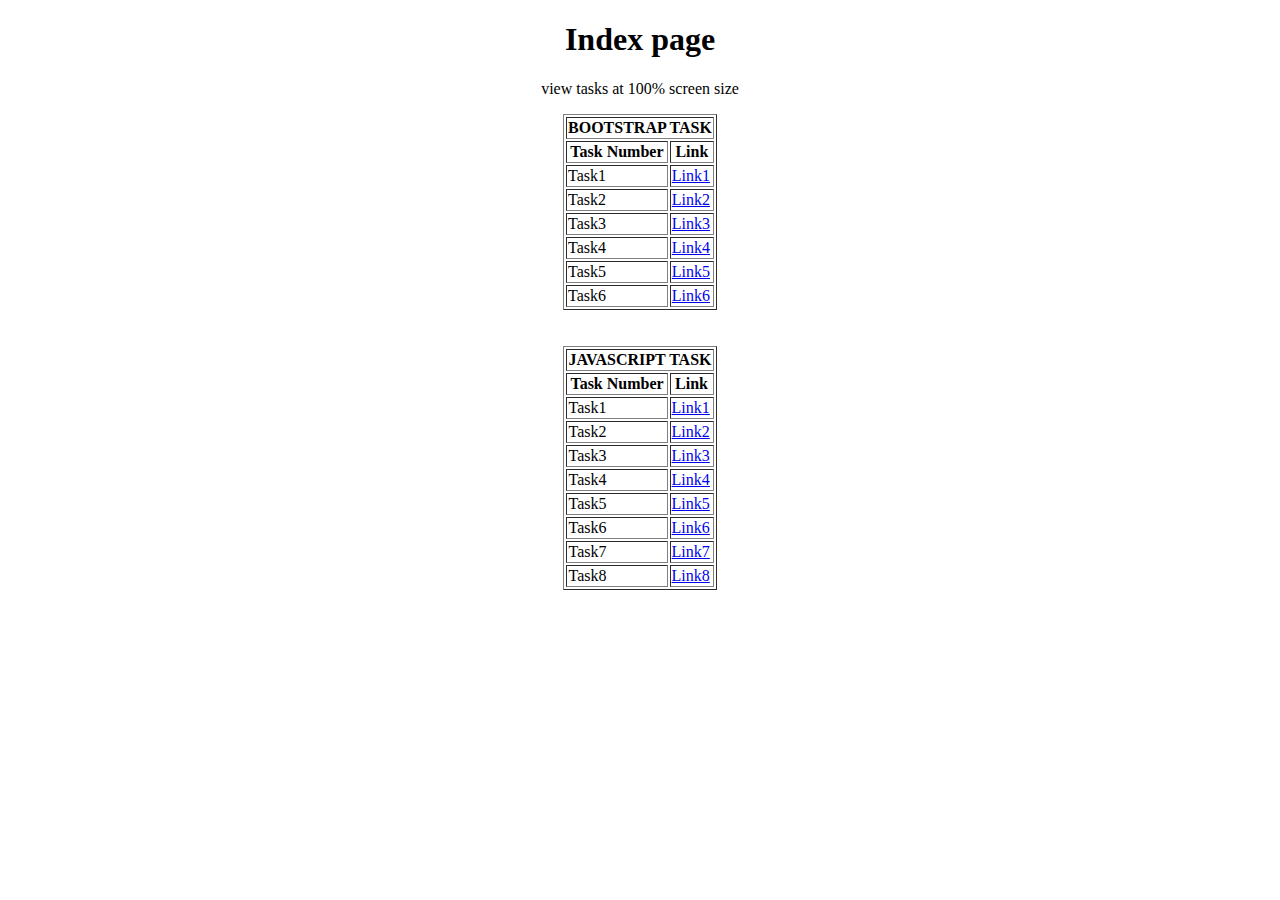
<file: index.html>
<!DOCTYPE html>
<html lang="en">
<head>
    <meta charset="UTF-8">
    <meta name="viewport" content="width=device-width, initial-scale=1.0">
    <title>ETHNUS</title>
</head>
<body>
    <center>
        <h1>Index page</h1>
        <p>view tasks at 100% screen size</p>
        <table border="1">
            <tr>
                <th colspan="2">BOOTSTRAP TASK</th>
            </tr>
            <tr>
                <th>Task Number</th>
                <th>Link</th>
            </tr>
            
            <tr>
                <td>Task1</td>
                <td><a href="./BOOTSTRAP/TASK1.html">Link1</a></td>
            </tr>
            <tr>
                <td>Task2</td>
                <td><a href="./BOOTSTRAP/TASK2.html">Link2</a></td>
            </tr>
            <tr>
                <td>Task3</td>
                <td><a href="./BOOTSTRAP/task3.html">Link3</a></td>
            </tr>
            <tr>
                <td>Task4</td>
                <td><a href="./BOOTSTRAP/task4.html">Link4</a></td>
            </tr>
            <tr>
                <td>Task5</td>
                <td><a href="./BOOTSTRAP/task5.html">Link5</a></td>
            </tr>
            <tr>
                <td>Task6</td>
                <td><a href="./BOOTSTRAP/task6.html">Link6</a></td>
            </tr>
        </table> <br><br>
        <table border="1">
            <tr>
                <th colspan="2">JAVASCRIPT TASK</th>
            </tr>
            <tr>
                <th>Task Number</th>
                <th>Link</th>
            </tr>
            
            <tr>
                <td>Task1</td>
                <td><a href="./JAVASCRIPT/task1.html">Link1</a></td>
            </tr>
            <tr>
                <td>Task2</td>
                <td><a href="./JAVASCRIPT/task2.html">Link2</a></td>
            </tr>
            <tr>
                <td>Task3</td>
                <td><a href="./JAVASCRIPT/task3.html">Link3</a></td>
            </tr>
            <tr>
                <td>Task4</td>
                <td><a href="./JAVASCRIPT/task4.html">Link4</a></td>
            </tr>
            <tr>
                <td>Task5</td>
                <td><a href="./JAVASCRIPT/task5.html">Link5</a></td>
            </tr>
            <tr>
                <td>Task6</td>
                <td><a href="./JAVASCRIPT/task6.html">Link6</a></td>
            </tr>
            <tr>
                <td>Task7</td>
                <td><a href="./JAVASCRIPT/task7.html">Link7</a></td>
            </tr>
            <tr>
                <td>Task8</td>
                <td><a href="./JAVASCRIPT/task8.html">Link8</a></td>
            </tr>
            
        </table>
    </center>
</body>
</html>
</file>
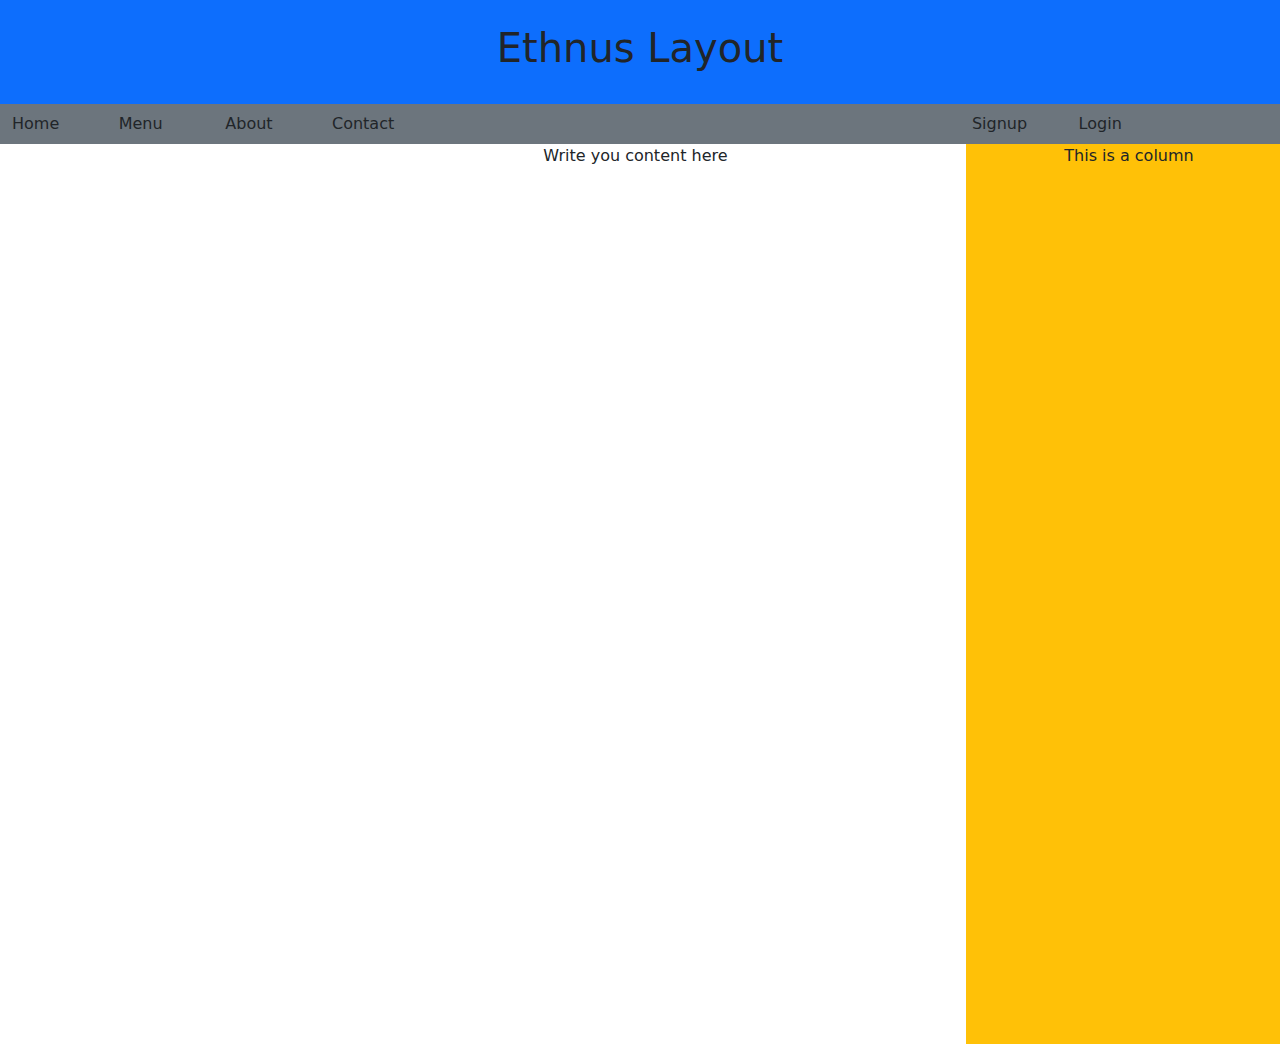
<file: BOOTSTRAP/TASK1.html>
<!DOCTYPE html>
<html lang="en">
<head>
    <meta charset="UTF-8">
    <meta name="viewport" content="width=device-width, initial-scale=1.0">
    <title>Your Page Title</title>
   
        <link href="https://cdn.jsdelivr.net/npm/bootstrap@5.0.2/dist/css/bootstrap.min.css" rel="stylesheet" />
        <link href="https://cdnjs.cloudflare.com/ajax/libs/font-awesome/6.4.2/css/all.min.css" rel="stylesheet"
            type="text/css" />

        </head>
        <body>

        <div class="container-fluid bg-primary text-center py-4">
            <h1>Ethnus Layout</h1>
        </div>
        <div class="container-fluid py-2 bg-secondary">
            <div class="row">
                <div class="col-1">Home</div>
                <div class="col-1">Menu</div>
                <div class="col-1">About</div>
                <div class="col-1">Contact</div>
                <div class="col-5"></div>
                <div class="col-1">Signup</div>
                <div class="col-1">Login</div>
              </div>
        </div>
    
        <div class="row">
            <div class="col-5"></div>
            <div class="col-4">Write you content here</div>
            <div class="col-3 text-center bg-warning" style="height: 100vh;">This is a column</div>
          </div>
</body>
</html>
</file>
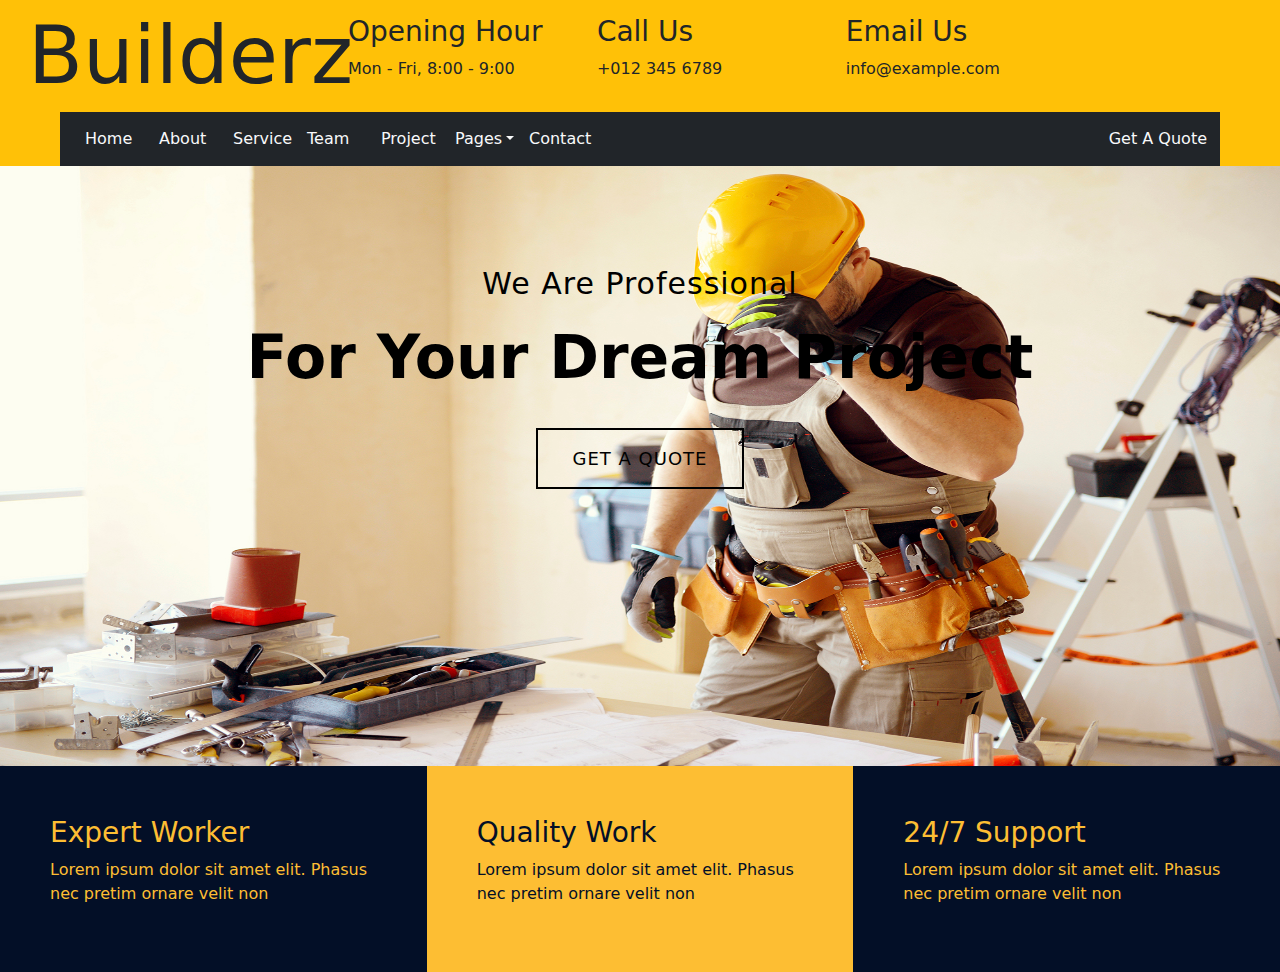
<file: BOOTSTRAP/TASK2.html>
<!DOCTYPE html>
<html lang="en">
<head>
    <meta charset="UTF-8">
    <meta name="viewport" content="width=device-width, initial-scale=1.0">
    <title>Task 2</title>
    <link href="https://cdn.jsdelivr.net/npm/bootstrap@5.0.2/dist/css/bootstrap.min.css" rel="stylesheet" />
    <link href="https://cdnjs.cloudflare.com/ajax/libs/font-awesome/6.4.2/css/all.min.css" rel="stylesheet"
        type="text/css" />
    <link href="task2.css" rel="stylesheet">

</head>
<body>
    <div class="container-fluid bg-warning py-2 ">
        <div class="row align-items-center">
            <div class="col-lg-3 col-md-12 display-4 ms-3 name">
                Builderz   
            </div>
            <div class="col-lg-7 col-md-7 d-none d-lg-block">
                <div class="row">
                    <div class="col-4">
                        <div class="top-bar-item">
                            <div class="top-bar-icon">
                                <i class="flaticon-calendar"></i>
                            </div>
                            <div class="top-bar-text">
                                <h3>Opening Hour</h3>
                                <p>Mon - Fri, 8:00 - 9:00</p>
                            </div>
                        </div>
                    </div>
                    <div class="col-4">
                        <div class="top-bar-item">
                            <div class="top-bar-icon">
                                <i class="flaticon-call"></i>
                            </div>
                            <div class="top-bar-text">
                                <h3>Call Us</h3>
                                <p>+012 345 6789</p>
                            </div>
                        </div>
                    </div>
                    <div class="col-4">
                        <div class="top-bar-item">
                            <div class="top-bar-icon">
                                <i class="flaticon-send-mail"></i>
                            </div>
                            <div class="top-bar-text">
                                <h3>Email Us</h3>
                                <p>info@example.com</p>
                            </div>
                        </div>
                    </div>
                </div>
            </div>
        </div>
    </div>
        
    <div class="nav-bar">
        <div class="container-fluid bg-warning">
            <nav class="navbar bg-dark mx-5">
              
                <div class="row col-6">
                <a class="nav-link text-light col-1" href="#">Home</a>
                <a class="nav-link text-light col-1" href="#">About</a>
                <a class="nav-link text-light col-1" href="#">Service</a>
                <a class="nav-link text-light col-1" href="#">Team</a>
                <a class="nav-link text-light col-1" href="#">Project</a>   
                <a href="#" class="nav-link dropdown-toggle text-light col-1">Pages</a>       
                <a class="nav-link text-light col-1" href="#">Contact</a>
                </div>
                    
                <a class="btn text-light" href="#">Get A Quote</a>
    

            </nav>
        </div>
    </div>
    
    <div class="image">
        <img src="build.jpg" alt="Image">
            <div class="carousel-caption">
                <p>We Are Professional</p>
                <h1>For Your Dream Project</h1>
                <a class="btn" href="#">Get A Quote</a>
            </div>
        
    </div>

    <div class="feature">
        <div class="container-fluid">
            <div class="row">
                <div class="col-lg-4">
                    <h3>Expert Worker</h3>
                    <p>Lorem ipsum dolor sit amet elit. Phasus nec pretim ornare velit non</p>
                </div>
                   
                 <div class="col-lg-4 second">
                     <h3>Quality Work</h3>
                    <p>Lorem ipsum dolor sit amet elit. Phasus nec pretim ornare velit non</p>
                </div>
                    
                <div class="col-lg-4">
                    <h3>24/7 Support</h3>
                    <p>Lorem ipsum dolor sit amet elit. Phasus nec pretim ornare velit non</p>
                </div>
            </div>
                
                
        </div>
    </div>
</body>
</html>
</file>
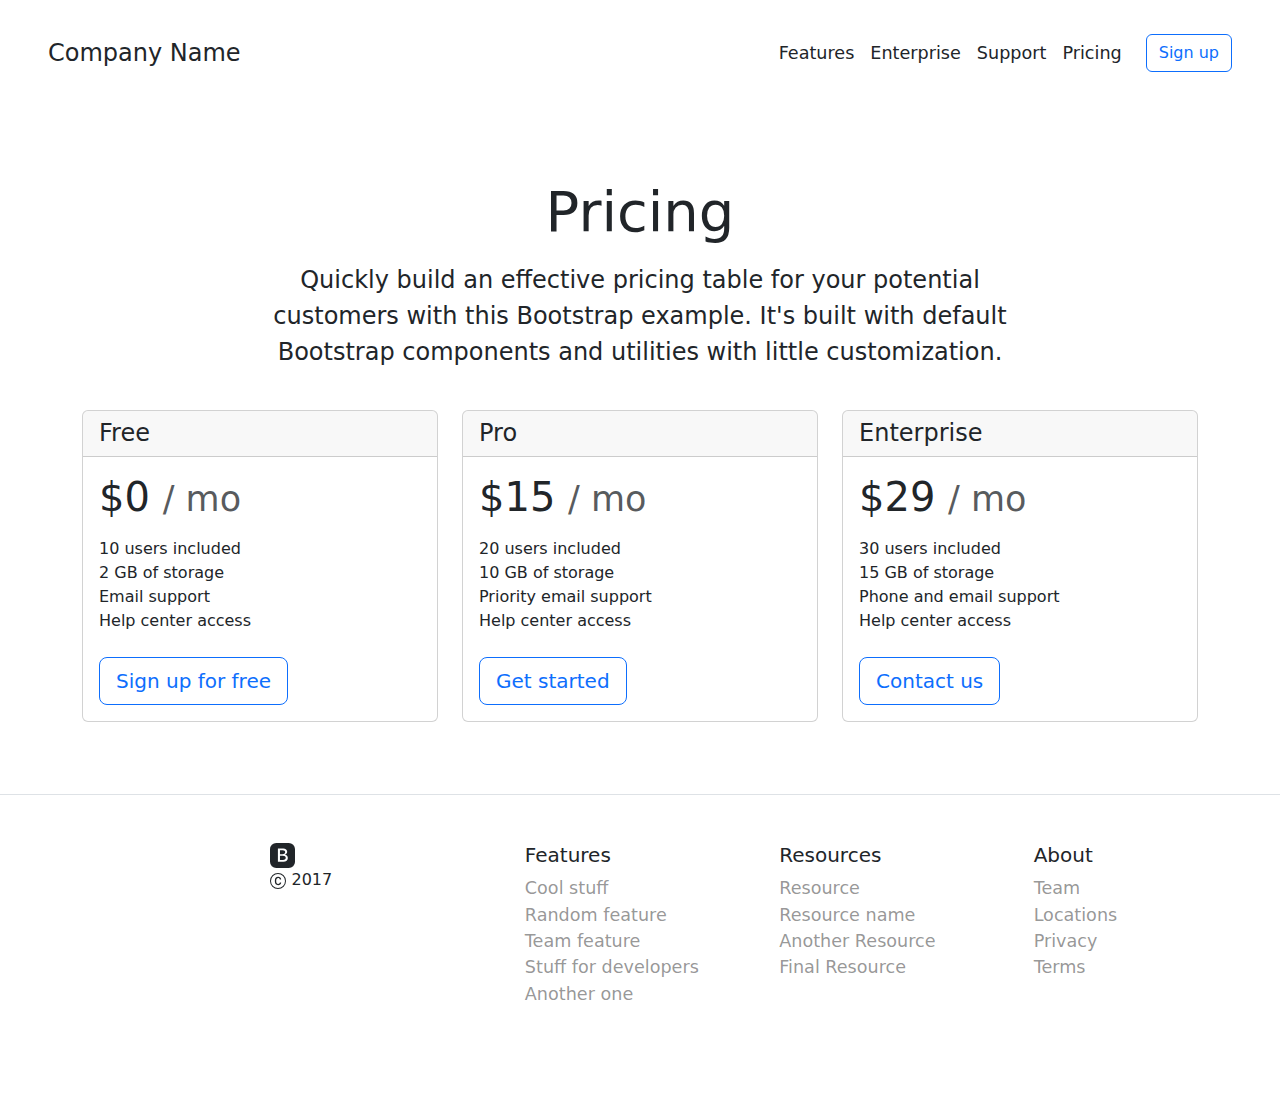
<file: BOOTSTRAP/task3.html>
<!DOCTYPE html>
<html lang="en">
<head>
  <meta charset="UTF-8">
  <meta name="viewport" content="width=device-width, initial-scale=1.0">
  <link href="https://cdn.jsdelivr.net/npm/bootstrap@5.0.2/dist/css/bootstrap.min.css" rel="stylesheet" />
  <link href="https://cdnjs.cloudflare.com/ajax/libs/font-awesome/6.4.2/css/all.min.css" rel="stylesheet" type="text/css" />
  <link href="task3.css" rel="stylesheet">
  <title>Pricing Table</title>
</head>
<body>
  <div class="d-flex flex-column align-items-center flex-md-row p-4 mb-3 mx-4">
    <h4 class="my-0 font-weight-normal company">Company Name</h4>
    <nav class="navbar">
      <a class="p-2 text-dark" href="#">Features</a>
      <a class="p-2 text-dark" href="#">Enterprise</a>
      <a class="p-2 text-dark" href="#">Support</a>
      <a class="p-2 text-dark" href="#">Pricing</a>
    </nav>
    <a class="btn btn-outline-primary" href="#">Sign up</a>
  </div>

  <div class="price px-3 py-3 pt-md-5 pb-md-4 mx-auto text-center">
    <h1 class="display-4">Pricing</h1>
    <p class="content">
      Quickly build an effective pricing table for your potential customers with this Bootstrap example. It's built with default Bootstrap components and utilities with little customization.
    </p>
  </div>


<div class="container">
  <div class="row">
    <div class="col-md-4">
      <div class="card mb-4">
        <div class="card-header">
          <h4 class="my-0 font-weight-normal">Free</h4>
        </div>
        <div class="card-body">
          <h1 class="card-title pricing-card-title">$0 <small class="text-muted">/ mo</small></h1>
          <ul class="list-unstyled mt-3 mb-4">
            <li>10 users included</li>
            <li>2 GB of storage</li>
            <li>Email support</li>
            <li>Help center access</li>
          </ul>
          <button type="button" class="btn btn-lg  btn-outline-primary">Sign up for free</button>
        </div>
      </div>
    </div>
    <div class="col-md-4">
      <div class="card mb-4">
        <div class="card-header">
          <h4 class="my-0 font-weight-normal">Pro</h4>
        </div>
        <div class="card-body">
          <h1 class="card-title pricing-card-title">$15 <small class="text-muted">/ mo</small></h1>
          <ul class="list-unstyled mt-3 mb-4">
            <li>20 users included</li>
            <li>10 GB of storage</li>
            <li>Priority email support</li>
            <li>Help center access</li>
          </ul>
          <button type="button" class="btn btn-lg btn-outline-primary">Get started</button>
        </div>
      </div>
    </div>
    <div class="col-md-4">
      <div class="card mb-4">
        <div class="card-header">
          <h4 class="my-0 font-weight-normal">Enterprise</h4>
        </div>
        <div class="card-body">
          <h1 class="card-title pricing-card-title">$29 <small class="text-muted">/ mo</small></h1>
          <ul class="list-unstyled mt-3 mb-4">
            <li>30 users included</li>
            <li>15 GB of storage</li>
            <li>Phone and email support</li>
            <li>Help center access</li>
          </ul>
          <button type="button" class="btn btn-lg btn-outline-primary">Contact us</button>
        </div>
      </div>
    </div>
  </div>
</div>


  <footer class="pt-4 my-md-5 pt-md-5 border-top">
    <div class="row">
      <div class="col-2 col-md"></div>
      <div class="col-2 col-md">
        <svg xmlns="http://www.w3.org/2000/svg" width="25" height="25" fill="currentColor" class="bi bi-bootstrap-fill" viewBox="0 0 16 16">
          <path d="M6.375 7.125V4.658h1.78c.973 0 1.542.457 1.542 1.237 0 .802-.604 1.23-1.764 1.23H6.375zm0 3.762h1.898c1.184 0 1.81-.48 1.81-1.377 0-.885-.65-1.348-1.886-1.348H6.375v2.725z"/>
          <path d="M4.002 0a4 4 0 0 0-4 4v8a4 4 0 0 0 4 4h8a4 4 0 0 0 4-4V4a4 4 0 0 0-4-4h-8zm1.06 12V3.545h3.399c1.587 0 2.543.809 2.543 2.11 0 .884-.65 1.675-1.483 1.816v.1c1.143.117 1.904.931 1.904 2.033 0 1.488-1.084 2.396-2.888 2.396H5.062z"/>
        </svg>
        <div>
        <svg xmlns="http://www.w3.org/2000/svg" width="16" height="16" fill="currentColor" class="bi bi-c-circle" viewBox="0 0 16 16">
          <path d="M1 8a7 7 0 1 0 14 0A7 7 0 0 0 1 8Zm15 0A8 8 0 1 1 0 8a8 8 0 0 1 16 0ZM8.146 4.992c-1.212 0-1.927.92-1.927 2.502v1.06c0 1.571.703 2.462 1.927 2.462.979 0 1.641-.586 1.729-1.418h1.295v.093c-.1 1.448-1.354 2.467-3.03 2.467-2.091 0-3.269-1.336-3.269-3.603V7.482c0-2.261 1.201-3.638 3.27-3.638 1.681 0 2.935 1.054 3.029 2.572v.088H9.875c-.088-.879-.768-1.512-1.729-1.512Z"/>
        </svg> 2017 </div>
      </div>
      <div class="col-2 col-md ">
        <h5>Features</h5>
        <ul class="list-unstyled text-small footer-content">
          <li><a href="#">Cool stuff</a></li>
          <li><a href="#">Random feature</a></li>
          <li><a href="#">Team feature</a></li>
          <li><a href="#">Stuff for developers</a></li>
          <li><a href="#">Another one</a></li>
      </ul>
      </div>
      <div class="col-2 col-md">
        <h5>Resources</h5>
        <ul class="list-unstyled text-small footer-content">
          <li><a href="#">Resource</a></li>
          <li><a href="#">Resource name</a></li>
          <li><a href="#">Another Resource</a></li>
          <li><a href="#">Final Resource</a></li>
      </ul>
      </div>
      <div class="col-3 col-md">
        <h5>About</h5>
        <ul class="list-unstyled text-small footer-content">
          <li><a href="#">Team</a></li>
          <li><a href="#">Locations</a></li>
          <li><a href="#">Privacy</a></li>
          <li><a href="#">Terms</a></li>
      </ul>
      </div>
    </div>
  </footer>

</body>
</html>
</file>
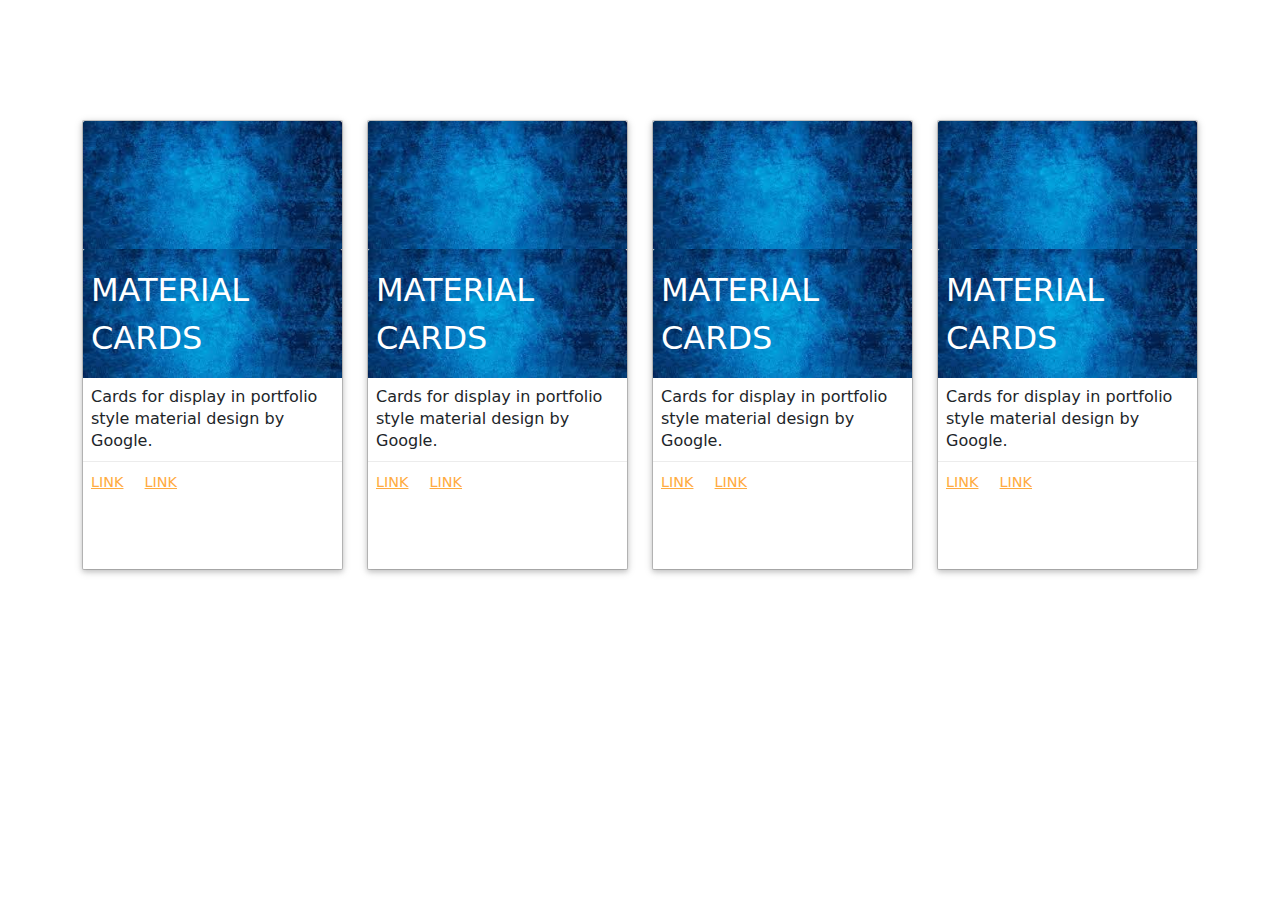
<file: BOOTSTRAP/task4.html>
<!DOCTYPE html>
<html lang="en">
<head>
    <meta charset="UTF-8">
    <meta name="viewport" content="width=device-width, initial-scale=1.0">
    <title>Material Design Cards</title>
    <link href="https://cdn.jsdelivr.net/npm/bootstrap@5.0.2/dist/css/bootstrap.min.css" rel="stylesheet" />
    <link href="https://cdnjs.cloudflare.com/ajax/libs/font-awesome/6.4.2/css/all.min.css" rel="stylesheet" type="text/css" />
    <link href="task4.css" rel="stylesheet">
</head>
<body>
    <div class="container">
        <div class="row">
            <div class="col-md-3">
                <div class="card">
                    <div class="card-image">
                        <img class="img-responsive" src="download.jpeg">
                        <img class="img-responsive" src="download.jpeg">
                        <span class="card-title">Material Cards</span>
                    </div>
                    
                    <div class="card-content">
                        <p>Cards for display in portfolio style material design by Google.</p>
                    </div>
                    
                    <div class="card-action">
                        <a href="#" target="new_blank">Link</a>
                        <a href="#" target="new_blank">Link</a>
                       
                    </div>
                </div>
            </div>
            <div class="col-md-3">
                <div class="card">
                    <div class="card-image">
                        <img class="img-responsive" src="download.jpeg">
                        <img class="img-responsive" src="download.jpeg">
                        <span class="card-title">Material Cards</span>
                    </div>
                    
                    <div class="card-content">
                        <p>Cards for display in portfolio style material design by Google.</p>
                    </div>
                    
                    <div class="card-action">
                        <a href="#" target="new_blank">Link</a>
                        <a href="#" target="new_blank">Link</a>
                       
                    </div>
                </div>
                <!-- Repeat this card block for the other three cards -->
            </div>
            <div class="col-md-3">
                <div class="card">
                    <div class="card-image">
                        <img class="img-responsive" src="download.jpeg">
                        <img class="img-responsive" src="download.jpeg">
                        <span class="card-title">Material Cards</span>
                    </div>
                    
                    <div class="card-content">
                        <p>Cards for display in portfolio style material design by Google.</p>
                    </div>
                    
                    <div class="card-action">
                        <a href="#" target="new_blank">Link</a>
                        <a href="#" target="new_blank">Link</a>
                        
                    </div>
                </div>
                <!-- Repeat this card block for the other three cards -->
            </div>
            <div class="col-md-3">
                <div class="card">
                    <div class="card-image">
                        <img class="img-responsive" src="download.jpeg">
                        <img class="img-responsive" src="download.jpeg">
                        <span class="card-title">Material Cards</span>
                    </div>
                    
                    <div class="card-content">
                        <p>Cards for display in portfolio style material design by Google.</p>
                    </div>
                    
                    <div class="card-action">
                        <a href="#" target="new_blank">Link</a>
                        <a href="#" target="new_blank">Link</a>
                        
                    </div>
                </div>
               
            </div>
        </div>
    </div>
</body>
</html>
</file>
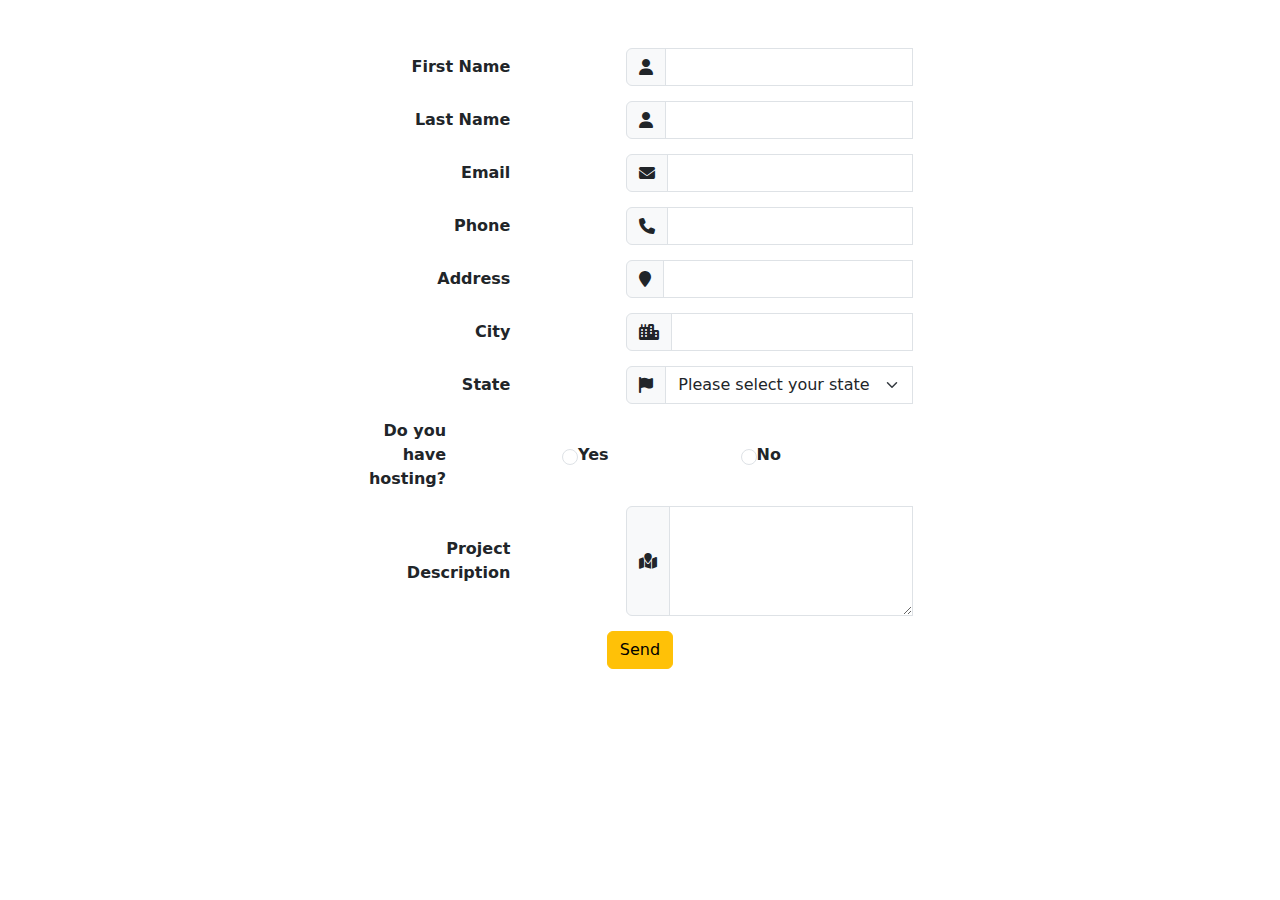
<file: BOOTSTRAP/task5.html>
<!DOCTYPE html>
<html lang="en">
<head>
    <meta charset="UTF-8">
    <meta name="viewport" content="width=device-width, initial-scale=1.0">
    <title>Registration Form</title>
    <!-- Include Bootstrap CSS -->
    <link href="https://cdn.jsdelivr.net/npm/bootstrap@5.0.2/dist/css/bootstrap.min.css" rel="stylesheet" />
    <link href="https://cdnjs.cloudflare.com/ajax/libs/font-awesome/6.4.2/css/all.min.css" rel="stylesheet" type="text/css" />
    <style>

      body{
        font-weight: bold;
      }
        .form-row {
            display: flex;
            flex-direction: row;
            align-items: center;
            margin-bottom: 15px;
        }

        .form-row label {
            flex: 1;
            margin-right: 116px;
            text-align: right;
        }

        .form-row .input-group {
            flex: 2;
        }

        

        /* Adjust alignment for radio buttons */
        .form-row .form-check {
            
            display: flex;
            align-items: center;
            margin-bottom: 0; /* Remove extra margin */
        }

        .form-check-label {
            margin-right: 15px; /* Add some spacing between the radio buttons */
        }
    </style>
</head>
<body>
    <div class="container mt-5">
        <div class="row justify-content-center">
            <div class="col-md-6">
                <form class="custom-form needs-validation" novalidate>
                    <div class="form-row">
                        <label for="firstName">First Name</label>
                        <div class="input-group">
                            <span class="input-group-text"><i class="fas fa-user"></i></span>
                            <input type="text" class="form-control" id="firstName" name="firstName" required>
                            <div class="invalid-feedback">
                              Please supply First Name
                            </div>
                        </div>
                    </div>
              
                    <div class="form-row">
                        <label for="lastName">Last Name</label>
                        <div class="input-group">
                            <span class="input-group-text"><i class="fas fa-user"></i></span>
                            <input type="text" class="form-control" id="lastName" name="lastName" required>
                            <div class="invalid-feedback">Please supply Last Name</div>
                        </div>
                    </div>
                    <div class="form-row">
                        <label for="email">Email</label>
                        <div class="input-group">
                            <span class="input-group-text"><i class="fas fa-envelope"></i></span>
                            <input type="email" class="form-control" id="email" name="email" required>
                            <div class="invalid-feedback">Please supply Email</div>
                        </div>
                    </div>
                    <div class="form-row">
                        <label for="phone">Phone</label>
                        <div class="input-group">
                            <span class="input-group-text"><i class="fas fa-phone"></i></span>
                            <input type="text" class="form-control" id="phone" name="phone" required>
                            <div class="invalid-feedback">Please supply Phone</div>
                        </div>
                    </div>
                    <div class="form-row">
                        <label for="address">Address</label>
                        <div class="input-group">
                            <span class="input-group-text"><i class="fas fa-map-marker"></i></span>
                            <input type="text" class="form-control" id="address" name="address" required>
                            <div class="invalid-feedback">Please supply Address</div>
                        </div>
                    </div>
                    <div class="form-row">
                        <label for="city">City</label>
                        <div class="input-group">
                            <span class="input-group-text"><i class="fas fa-city"></i></span>
                            <input type="text" class="form-control" id="city" name="city" required>
                            <div class="invalid-feedback">Please supply City</div>
                        </div>
                    </div>
                    <div class="form-row">
                        <label for="state">State</label>
                        <div class="input-group">
                            <span class="input-group-text"><i class="fas fa-flag"></i></span>
                            <select class="form-select" id="state" name="state" required>
                                <option value="" disabled selected>Please select your state</option>
                                <option value="state1">State 1</option>
                                <option value="state2">State 2</option>
                                <option value="state3">State 3</option>
                                <!-- Add more state options as needed -->
                            </select>
                            <div class="invalid-feedback">Please select your State</div>
                        </div>
                    </div>
                    <div class="form-row">
                        <label class="host">Do you have hosting?</label>
                        <div class="form-check form-check-inline">
                            <input class="form-check-input" type="radio" name="hosting" id="hostingYes" value="yes" required>
                            <label class="form-check-label" for="hostingYes">Yes</label>
                        </div>
                        <div class="form-check form-check-inline">
                            <input class="form-check-input" type="radio" name="hosting" id="hostingNo" value="no" required>
                            <label class="form-check-label" for="hostingNo">No</label>
                        </div>
                        <div class="invalid-feedback">
                            Please choose whether you have hosting.
                        </div>
                    </div>
                    <div class="form-row">
                        <label for="projectDescription">Project Description</label>
                        <div class="input-group">
                            <span class="input-group-text"><i class="fas fa-map-marked"></i></span>
                            <textarea class="form-control" id="projectDescription" name="projectDescription" rows="4" required></textarea>
                            <div class="invalid-feedback">Please supply Project Description</div>
                        </div>
                    </div>
                    
                    <div class="text-center">
                        <button type="submit" class="btn btn-warning">Send</button>
                    </div>
                </form>
            </div>
        </div>
    </div>

    <script>
        // Example starter JavaScript for disabling form submissions if there are invalid fields
        (function() {
            'use strict';
            window.addEventListener('load', function() {
                // Fetch all the forms we want to apply custom Bootstrap validation styles to
                var forms = document.getElementsByClassName('needs-validation');
                // Loop over them and prevent submission
                var validation = Array.prototype.filter.call(forms, function(form) {
                    form.addEventListener('submit', function(event) {
                        if (form.checkValidity() === false) {
                            event.preventDefault();
                            event.stopPropagation();
                        }
                        form.classList.add('was-validated');
                    }, false);
                });
            }, false);
        })();
    </script>
</body>
</html>
</file>
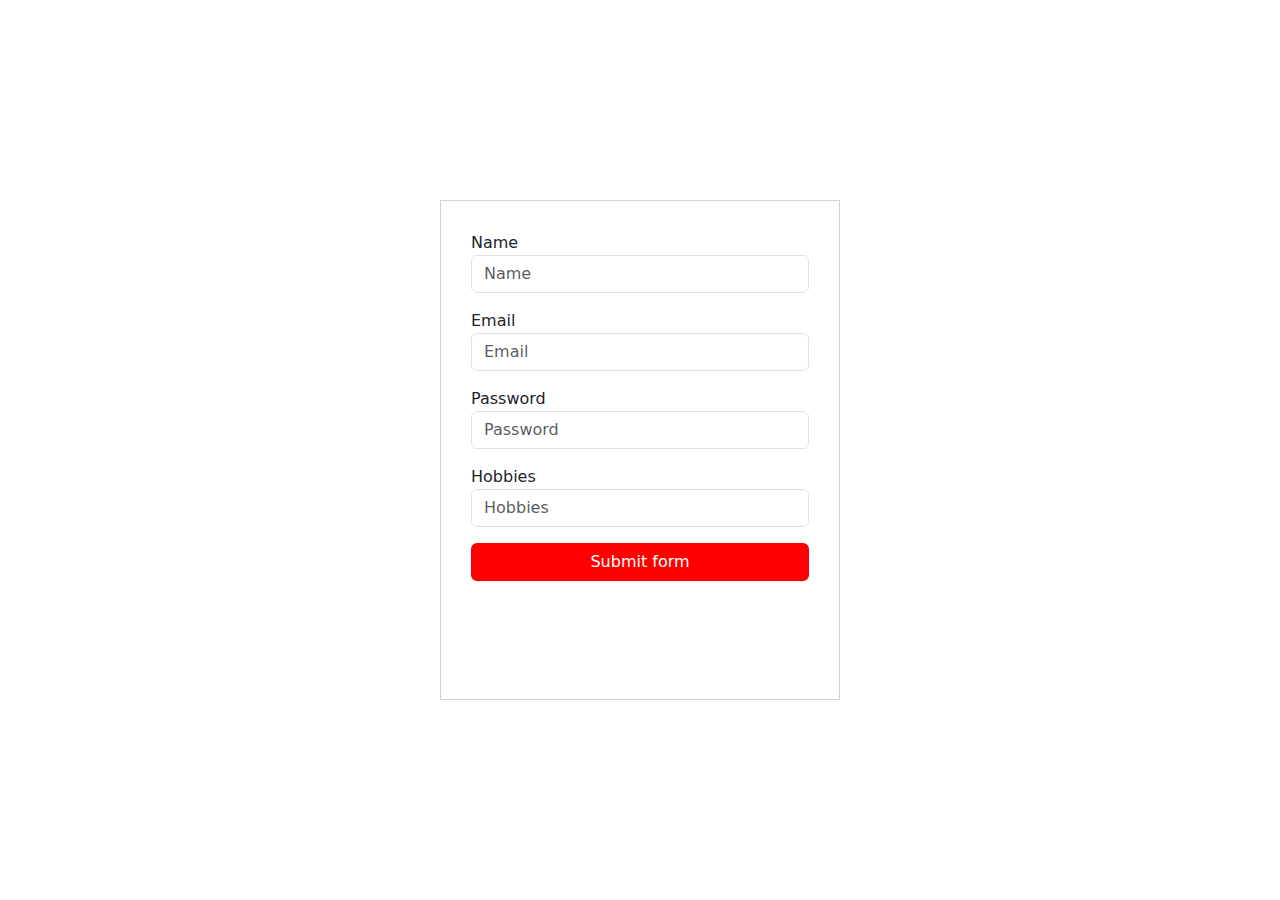
<file: BOOTSTRAP/task6.html>
<!DOCTYPE html>
<html lang="en">
<head>
    <meta charset="UTF-8">
    <meta name="viewport" content="width=device-width, initial-scale=1.0">
    <title>Document</title>
    <link href="https://cdn.jsdelivr.net/npm/bootstrap@5.0.2/dist/css/bootstrap.min.css" rel="stylesheet" />
    <link href="https://cdnjs.cloudflare.com/ajax/libs/font-awesome/6.4.2/css/all.min.css" rel="stylesheet" type="text/css" />
    <style>
     
        body {
            display: flex;
            justify-content: center;
            align-items: center;
            height: 100vh;
        }

        .custom-form-container {
            border: 1px solid #ced4da; /* Add border */
            padding: 30px; /* Add padding */
            width: 100%;
            max-width: 400px;
            height: 500px;
             
        }


        .custom-form {
            width: 100%;
            max-width: 400px; 
        }

        .custom-button {
            background-color: red;
            color: white;
            width: 100%;
        }
    </style>
</head>
<body>
    <div class="custom-form-container">
    <form class="custom-form needs-validation" novalidate>
        <div class="form-row">
            <div class="col-md-12 mb-3">
                <label for="name">Name</label>
                <input type="text" class="form-control" placeholder="Name" required>
                <div class="invalid-feedback">
                    Name is required.
                </div>
            </div>
        </div>
        <div class="form-row">
            <div class="col-md-12 mb-3">
                <label for="email">Email</label>
                <input type="text" class="form-control"  placeholder="Email" required>
                <div class="invalid-feedback">
                    Email is required.
                </div>
            </div>
        </div>
        <div class="form-row">
            <div class="col-md-12 mb-3">
                <label for="pwd">Password</label>
                <input type="text" class="form-control"  placeholder="Password" required>
                <div class="invalid-feedback">
                    Password is required.
                </div>
            </div>
        </div>
        <div class="form-row">
            <div class="col-md-12 mb-3">
                <label for="hobby">Hobbies</label>
                <div class="input-group">
                    <input type="text" class="form-control" placeholder="Hobbies" required>      
                </div>
            
            </div>
        </div>
        <button class="btn custom-button" type="submit">Submit form</button>
    </form>
</div>

    <script>
        // Example starter JavaScript for disabling form submissions if there are invalid fields
        (function() {
            'use strict';
            window.addEventListener('load', function() {
                // Fetch all the forms we want to apply custom Bootstrap validation styles to
                var forms = document.getElementsByClassName('needs-validation');
                // Loop over them and prevent submission
                var validation = Array.prototype.filter.call(forms, function(form) {
                    form.addEventListener('submit', function(event) {
                        if (form.checkValidity() === false) {
                            event.preventDefault();
                            event.stopPropagation();
                        }
                        form.classList.add('was-validated');
                    }, false);
                });
            }, false);
        })();
    </script>
</body>
</html>
</file>
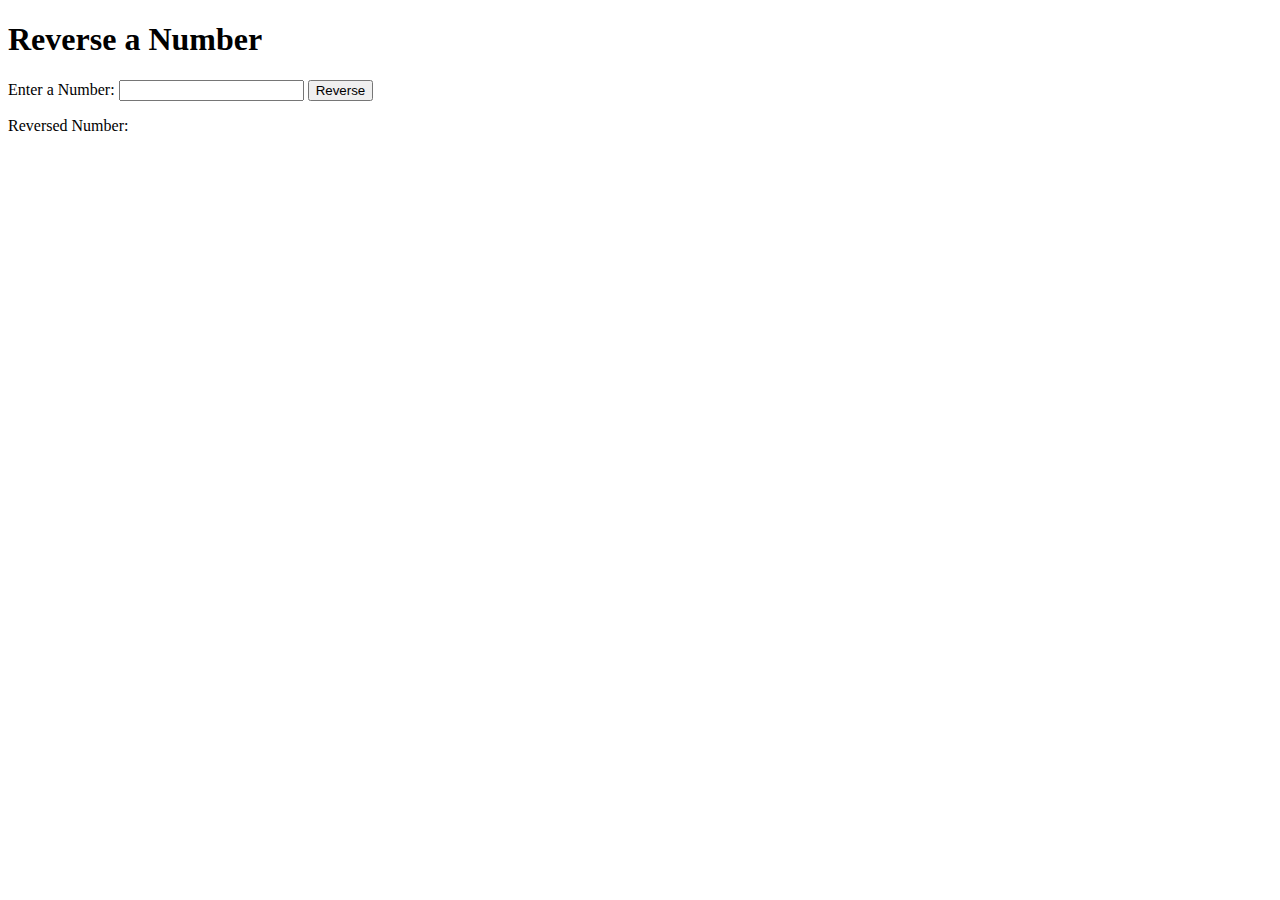
<file: JAVASCRIPT/task1.html>
<!DOCTYPE html>
<html lang="en">
<head>
    <meta charset="UTF-8">
    <meta name="viewport" content="width=device-width, initial-scale=1.0">
    <title>task 1</title>
</head>
<body>
    <h1>Reverse a Number</h1>
    <label for="numberInput">Enter a Number:</label>
    <input type="number" id="numberInput">
    <button onclick="reverseAndPrint()">Reverse</button>

    <p>Reversed Number: <span id="reversedNumber"></span></p>

    <script>
        function reverseNumber(number) {
            const reversedNumber = parseFloat(number.toString().split('').reverse().join(''));
            return reversedNumber;
        }

        function reverseAndPrint() {
            const inputElement = document.getElementById("numberInput");
            const reversedNumberElement = document.getElementById("reversedNumber");

            const inputNumber = parseFloat(inputElement.value);
            const reversedNumber = reverseNumber(inputNumber);

            reversedNumberElement.textContent = reversedNumber;
        }
    </script>
</body>
</html>
</file>
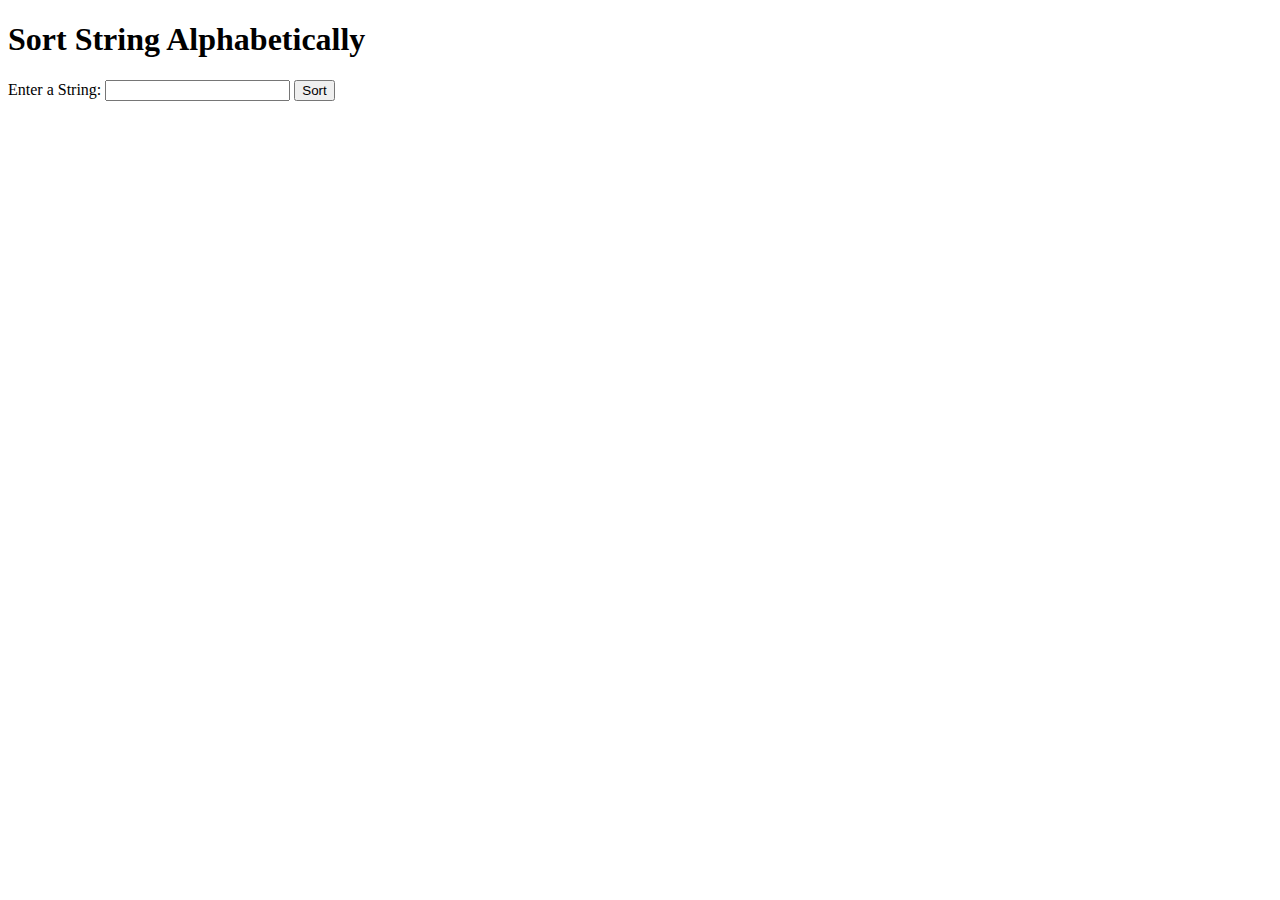
<file: JAVASCRIPT/task2.html>
<!DOCTYPE html>
<html lang="en">
<head>
    <meta charset="UTF-8">
    <meta name="viewport" content="width=device-width, initial-scale=1.0">
    <title>task 2</title>
</head>
<body>
    <h1>Sort String Alphabetically</h1>
    <label for="inputString">Enter a String:</label>
    <input type="text" id="inputString">
    <button onclick="sortString()">Sort</button>

    <p id="sortedString"></p>

    <script>
        function sortString() {
            const inputElement = document.getElementById("inputString");
            const sortedStringElement = document.getElementById("sortedString");

            const inputString = inputElement.value;
            const sortedString = inputString.split('').sort().join('');

            sortedStringElement.textContent = `Sorted String: ${sortedString}`;
        }
    </script>
</body>
</html>
</file>
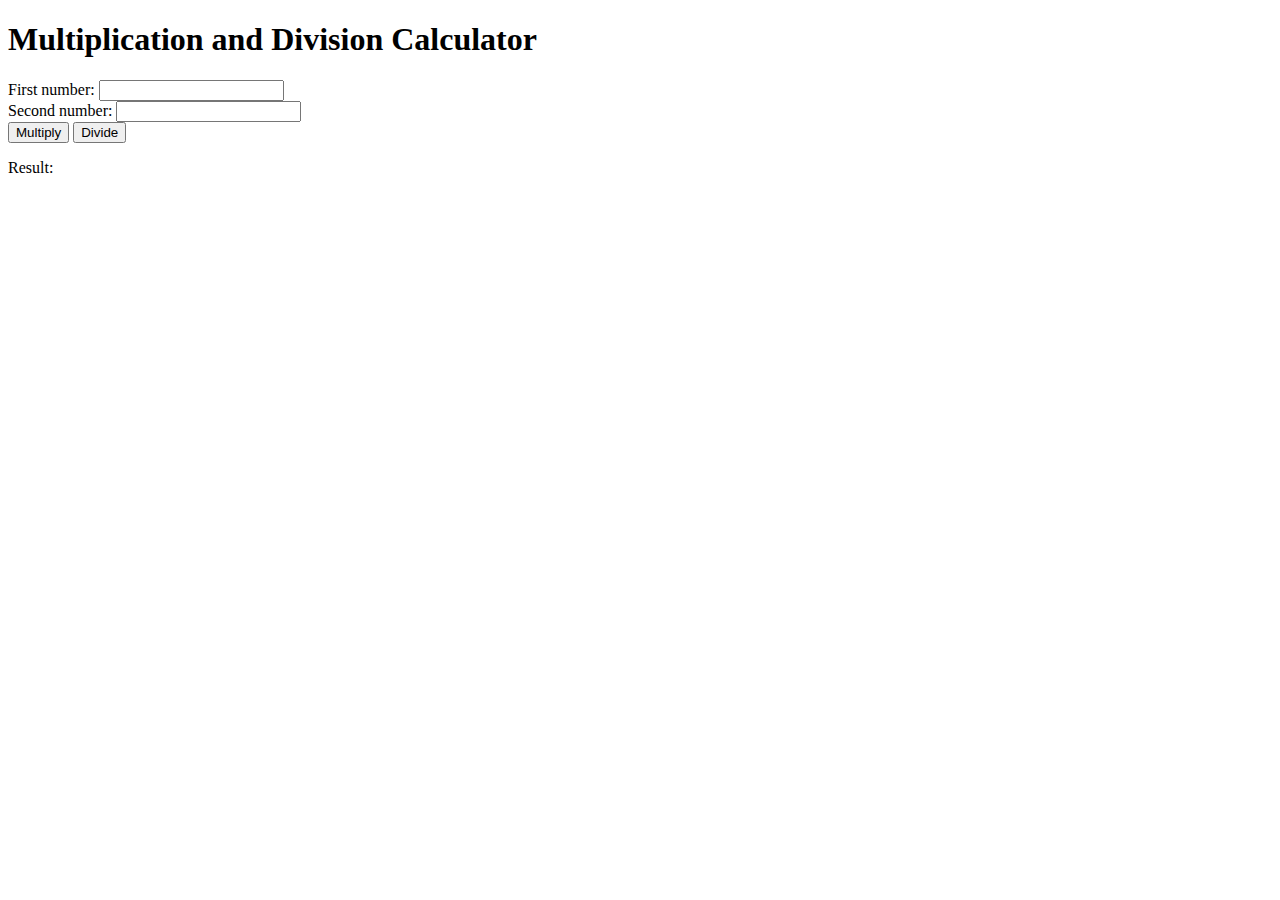
<file: JAVASCRIPT/task3.html>
<!DOCTYPE html>
<html lang="en">
<head>
    <meta charset="UTF-8">
    <meta name="viewport" content="width=device-width, initial-scale=1.0">
    <title>Calculator</title>
</head>
<body>
    <h1>Multiplication and Division Calculator</h1>
    
    <div>
        <label for="num1">First number:</label>
        <input type="number" id="num1">
    </div>
    
    <div>
        <label for="num2">Second number:</label>
        <input type="number" id="num2">
    </div>
    
    <div>
        <button onclick="calculateMultiplication()">Multiply</button>
        <button onclick="calculateDivision()">Divide</button>
    </div>
    
    <div>
        <p id="result">Result:</p>
    </div>
    
    <script>
        function calculateMultiplication() {
            calculate("multiplication");
        }

        function calculateDivision() {
            calculate("division");
        }

        function calculate(operation) {
            // Get the values of the two input fields
            const num1 = parseFloat(document.getElementById("num1").value);
            const num2 = parseFloat(document.getElementById("num2").value);
            
            // Check if the input is valid
            if (isNaN(num1) || isNaN(num2)) {
                document.getElementById("result").textContent = "Invalid input. Please enter valid numbers.";
            } else {
                let result;
                
                // Perform the selected operation
                if (operation === "multiplication") {
                    result = num1 * num2;
                } else if (operation === "division" && num2 !== 0) {
                    result = num1 / num2;
                } else {
                    document.getElementById("result").textContent = "Invalid operation or division by zero.";
                    return;
                }
                
                // Display the result
                document.getElementById("result").textContent = "Result: " + result;
            }
        }
    </script>
</body>
</html>
</file>
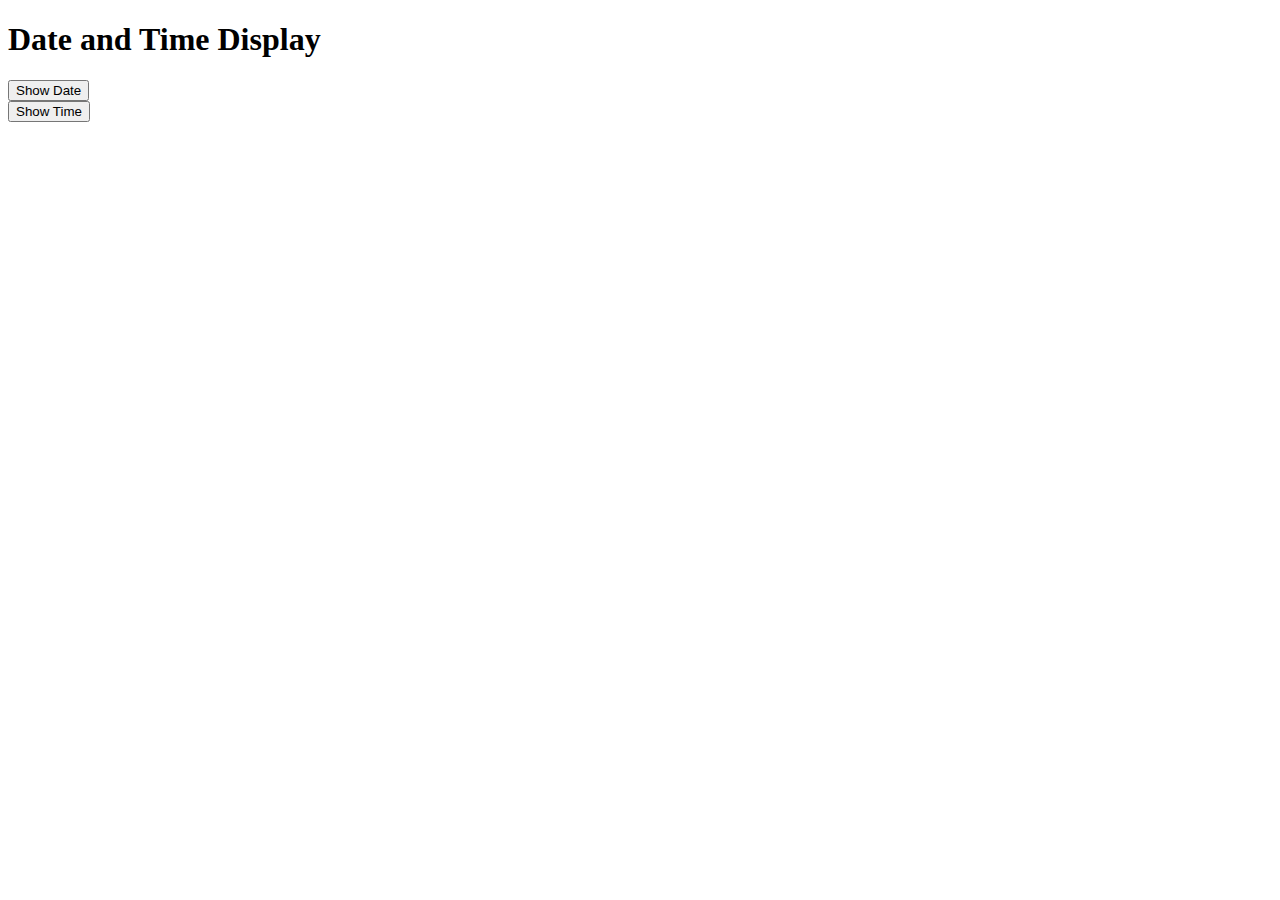
<file: JAVASCRIPT/task4.html>
<!DOCTYPE html>
<html lang="en">
<head>
    <meta charset="UTF-8">
    <meta name="viewport" content="width=device-width, initial-scale=1.0">
    <title>task 4</title>
</head>
<body>
    <h1>Date and Time Display</h1>
    <div>

    <button onclick="showDate()">Show Date</button>
</div>
<div>
    <button onclick="showTime()">Show Time</button>
</div>

    <p id="output"></p>

    <script>
        function showDate() {
            const currentDate = new Date();
            const options = { day: 'numeric', month: 'long', year: 'numeric' };
            const formattedDate = currentDate.toLocaleDateString('en-US', options);
            document.getElementById('output').textContent = formattedDate;
        }

        function showTime() {
            const currentDate = new Date();
            const options = {
                weekday: 'long',
                day: 'numeric',
                month: 'long',
                year: 'numeric',
                hour: '2-digit',
                minute: '2-digit',
                second: '2-digit',
                timeZoneName: 'short'
            };
            const formattedTime = currentDate.toLocaleDateString('en-US', options);
            document.getElementById('output').textContent = formattedTime;
        }
        
    </script>
</body>
</html>
</file>
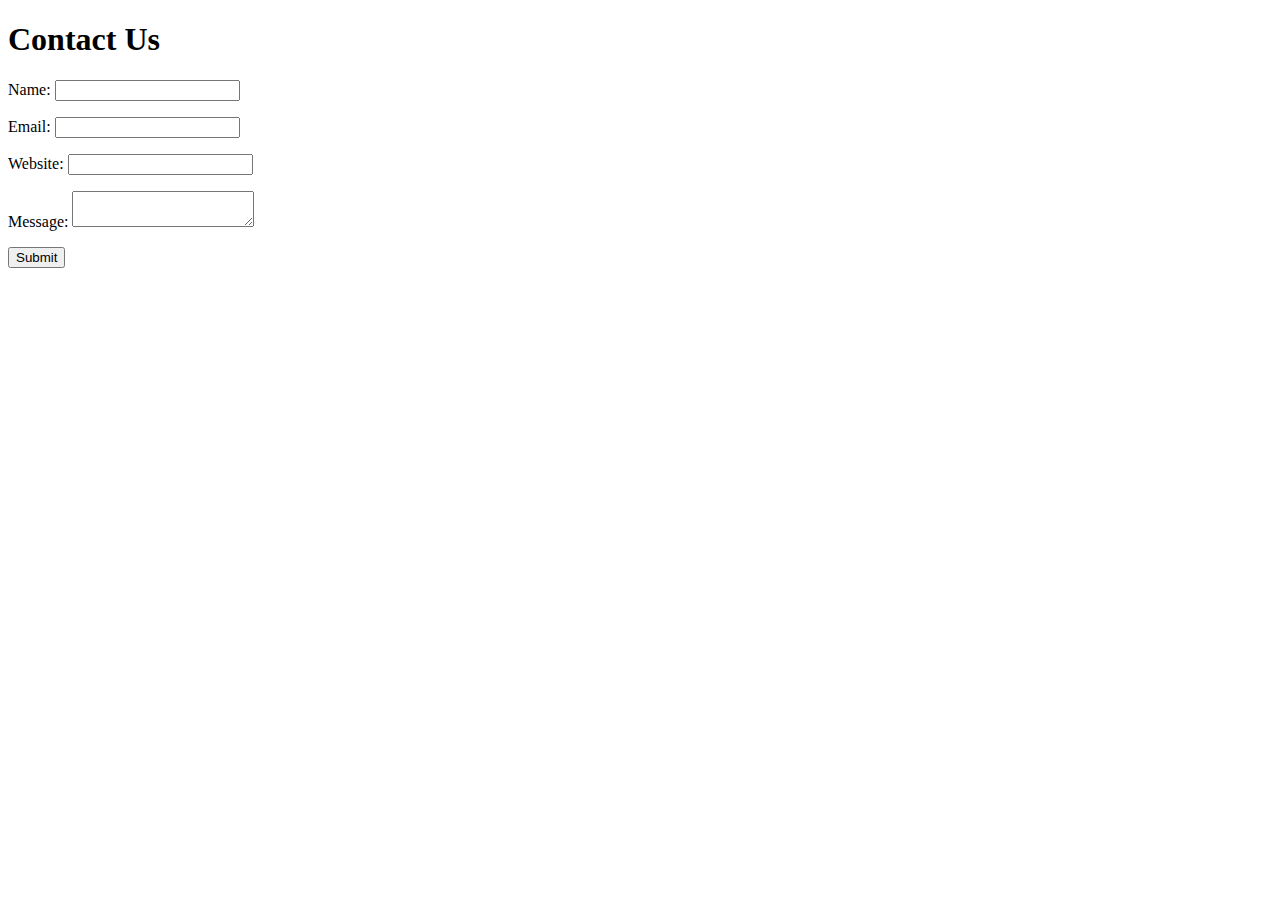
<file: JAVASCRIPT/task5.html>
<!DOCTYPE html>
<html lang="en">
<head>
    <meta charset="UTF-8">
    <meta name="viewport" content="width=device-width, initial-scale=1.0">
    <title>Contact Form</title>
    <style>
        .error-text {
            color: red;
        }
    </style>
</head>
<body>
    <h1>Contact Us</h1>
    <form id="contactForm">
        <div>
            <label for="name">Name:</label>
            <input type="text" id="name" name="name">
            <p class="error-text" id="nameError"></p>
        </div>
        <div>
            <label for="email">Email:</label>
            <input type="email" id="email" name="email">
            <p class="error-text" id="emailError"></p>
        </div>
        <div>
            <label for="website">Website:</label>
            <input type="url" id="website" name="website" required>
            <p class="error-text" id="websiteError"></p>
        </div>
        <div>
            <label for="message">Message:</label>
            <textarea id="message" name="message"></textarea>
            <p class="error-text" id="messageError"></p>
        </div>
        <div>
            <button type="button" onclick="validateForm()">Submit</button>
        </div>
    </form>

    <script>
        function validateForm() {
            const nameInput = document.getElementById("name");
            const emailInput = document.getElementById("email");
            const websiteInput = document.getElementById("website");
            const messageInput = document.getElementById("message");

            const nameError = document.getElementById("nameError");
            const emailError = document.getElementById("emailError");
            const websiteError = document.getElementById("websiteError");
            const messageError = document.getElementById("messageError");

            nameError.textContent = "";
            emailError.textContent = "";
            websiteError.textContent = "";
            messageError.textContent = "";

            if (nameInput.value === "") {
                nameInput.style.borderColor = "red";
                nameError.textContent = "This field is required";
            } else {
                nameInput.style.borderColor = "";
            }

            const emailPattern = /^[a-zA-Z0-9._-]+@[a-zA-Z0-9.-]+\.[a-zA-Z]{2,4}$/;
            if (!emailPattern.test(emailInput.value)) {
                emailInput.style.borderColor = "red";
                emailError.textContent = "A valid email is required";
            } else {
                emailInput.style.borderColor = "";
            }

            const urlPattern = /^(http|https):\/\/[^ "]+$/;
            if (websiteInput.value === "") {
                websiteInput.style.borderColor = "red";
                websiteError.textContent = "This field is required";
            } else if (!urlPattern.test(websiteInput.value)) {
                websiteInput.style.borderColor = "red";
                websiteError.textContent = "A valid URL is required";
            } else {
                websiteInput.style.borderColor = "";
            }

            if (messageInput.value === "") {
                messageInput.style.borderColor = "red";
                messageError.textContent = "This field is required";
            } else {
                messageInput.style.borderColor = "";
            }
        }
    </script>
</body>
</html>
</file>
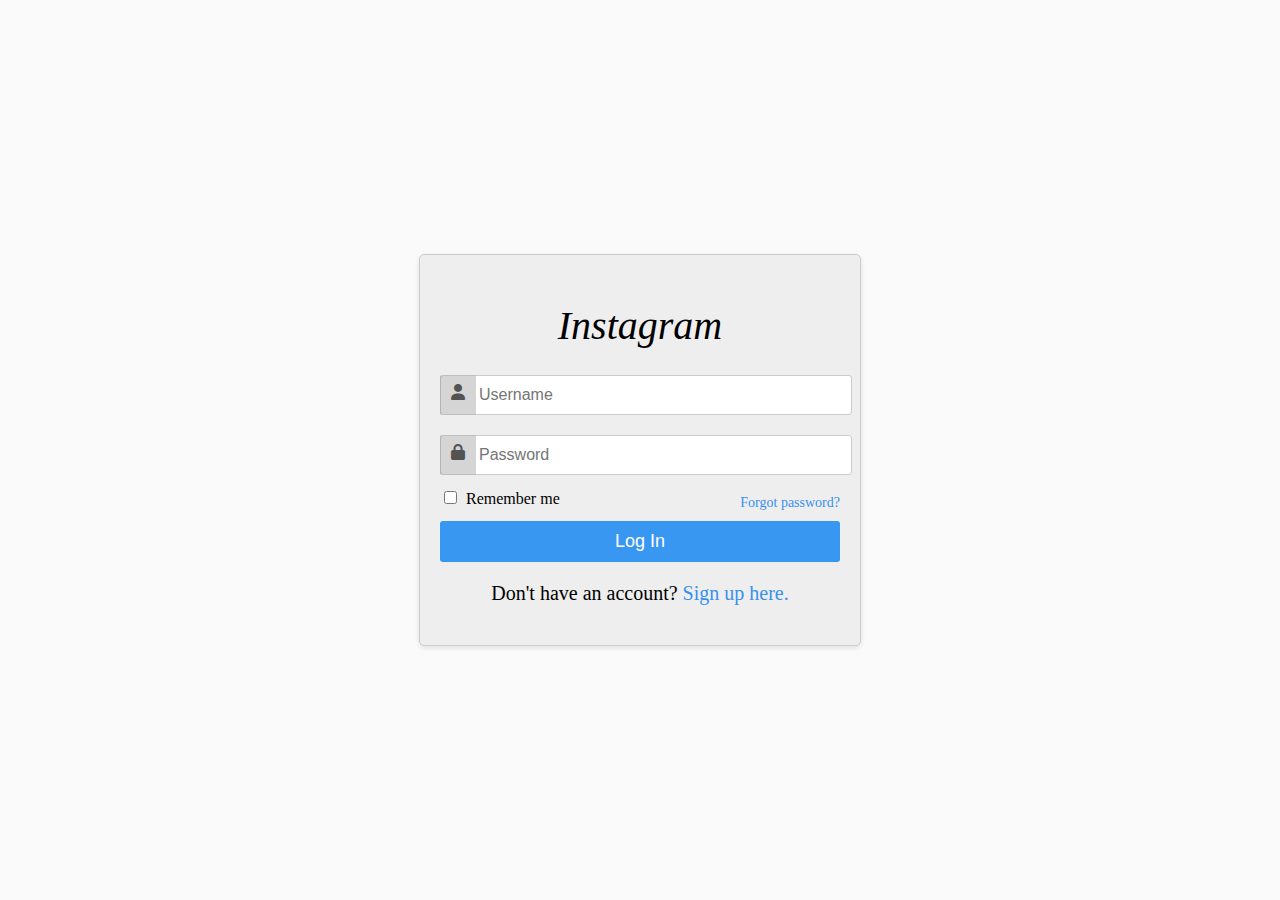
<file: JAVASCRIPT/task6.html>
<!DOCTYPE html>
<html>
<head>
    <meta charset="UTF-8">
    <title>task 6</title>
    <link rel="stylesheet" href="https://cdnjs.cloudflare.com/ajax/libs/font-awesome/6.0.0-beta3/css/all.min.css">
    <style>
        body {
            font-family: 'Times New Roman', Times, serif;
            background-color: #fafafa;
            text-align: center;
            margin: 0;
            padding: 0;
            display: flex;
            justify-content: center;
            align-items: center;
            height: 100vh;
        }
        
        .container {
            max-width: 400px;
            width: 100%;
            padding: 20px;
            background-color: rgba(205, 203, 203, 0.256);
            border: 1px solid #ccc;
            box-shadow: 0 2px 5px rgba(0, 0, 0, 0.1);
            border-radius: 5px;
        }
        
        h1 {
            font-style: italic;
            font-size: 40px;
            font-weight: 100;
        }
        
        .input-container {
            position: relative;
            margin-bottom: 20px;
        }
        
        .icon {
            position: absolute;
            height: 23px;
            width: 20px;
            top: 50%;
            transform: translateY(-50%);
            color: #545353;
            background-color: rgba(128, 128, 128, 0.33); 
            padding: 8px; 
            
        }
        
        input[type="text"],
        input[type="password"] {
            width: calc(100% - 38px); 
            padding: 10px;
            border: 1px solid #ccc;
            border-radius: 3px;
            font-size: 16px;
            padding-left: 38px; 
        }
        
        .checkbox-label {
            display: flex;
            align-items: center;
            justify-content: space-between;
            margin: 10px 0;
        }
        
        input[type="checkbox"] {
            margin-right: 5px;
        }
        
        .login-button {
            width: 100%;
            padding: 10px;
            background-color: #3897f0;
            color: white;
            border: none;
            border-radius: 3px;
            cursor: pointer;
            font-size: 18px;
        }
        
        .forgot-password {
            margin-top: 10px;
            font-size: 14px;
            color:  rgb(56, 144, 239);
            text-decoration: none;
        }
        
        .sign-up {
            margin-top: 20px;
            font-size: 20px;
            text-decoration: none;
        }
        
        .sign-up a {
            color: rgb(56, 144, 239);
            text-decoration: none;
        }
        .error-message {
            color: red;
            font-size: 14px;
            margin-top: -10px;
            margin-bottom: 10px;
        }
    </style>
</head>
<body>
    <div class="container">
        <h1><i>Instagram</i></h1>
        <form id="login-form">
            <div class="input-container">
                <i class="fas fa-user icon"></i>
                <input id="username" type="text" placeholder="Username">
            </div>
            <div class="input-container">
                <i class="fas fa-lock icon"></i>
                <input id="password" type="password" placeholder="Password">
            </div>
            <div class="error-message" id="username-error"></div>
            <div class="error-message" id="password-error"></div>
            <div class="checkbox-label">
                <label>
                    <input type="checkbox"> Remember me
                </label>
                <a class="forgot-password" href="#">Forgot password?</a>
            </div>
            <button class="login-button" type="submit">Log In</button>
        </form>
        <p class="sign-up">Don't have an account? <a href="#">Sign up here.</a></p>
    </div>

    <script>
        const loginForm = document.getElementById("login-form");
        const usernameInput = document.getElementById("username");
        const passwordInput = document.getElementById("password");
        const usernameError = document.getElementById("username-error");
        const passwordError = document.getElementById("password-error");

        loginForm.addEventListener("submit", function (e) {
            usernameError.textContent = "";
            passwordError.textContent = "";

            if (usernameInput.value.length < 5) {
                e.preventDefault();
                usernameError.textContent = "Username should be at least 5 characters long.";
            }

            if (passwordInput.value.length < 5) {
                e.preventDefault();
                passwordError.textContent = "Password should be at least 5 characters long.";
            }
        });
    </script>
</body>
</html>
</file>
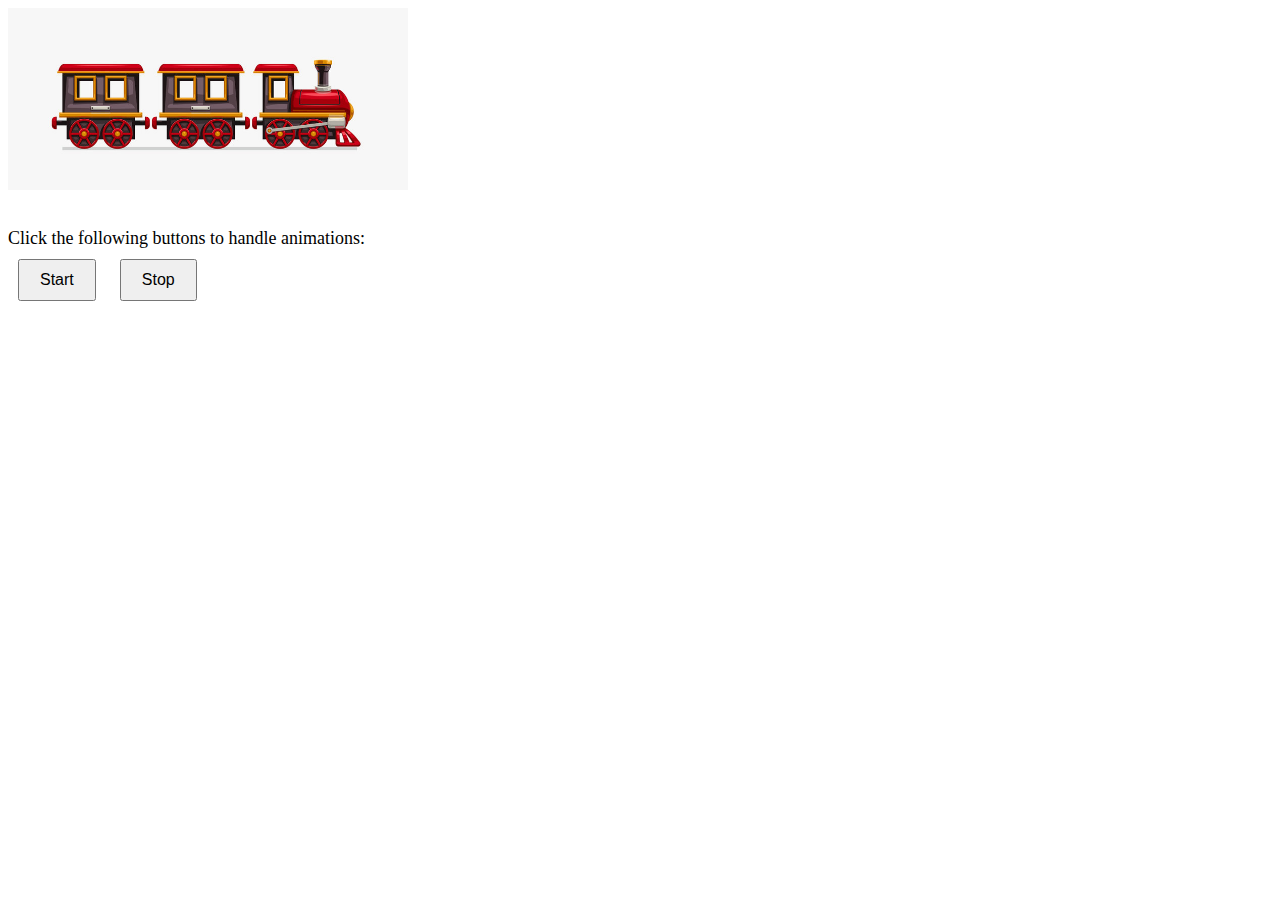
<file: JAVASCRIPT/task7.html>
<!DOCTYPE html>
<html lang="en">
<head>
    <meta charset="UTF-8">
    <meta name="viewport" content="width=device-width, initial-scale=1.0">
    <title>Train Animation</title>
    <style>
      

        #train-container {
            position: relative;
            width: 100%;
            height: 200px;
            overflow: hidden;
        }

        #train {
            position: absolute;
            left: 0;
            top: 0;
            width: 400px; 
        }

        #animation-info {
            font-size: 18px;
            margin-top: 20px;
        }

        button {
            margin: 10px;
            padding: 10px 20px;
            font-size: 16px;
        }
    </style>
</head>
<body>
    <div id="train-container">
        <img id="train" src="train2.jpg" alt="Train Image">
    </div>
    <div id="animation-info">
        Click the following buttons to handle animations:
    </div>
    <button id="start-button">Start</button>
    <button id="stop-button">Stop</button>

    <script>
        const train = document.getElementById("train");
        const startButton = document.getElementById("start-button");
        const stopButton = document.getElementById("stop-button");

        let animationInterval;
        let currentPosition = 0;

        startButton.addEventListener("click", () => {
            startAnimation();
        });

        stopButton.addEventListener("click", () => {
            stopAnimation();
        });

        function startAnimation() {
            clearInterval(animationInterval);
            currentPosition = currentPosition % window.innerWidth; 
            train.style.left = currentPosition + "px";
            animationInterval = setInterval(() => {
                currentPosition += 20; 
                train.style.left = currentPosition + "px";
                if (currentPosition >= window.innerWidth) {
                    currentPosition = 0;
                }
            }, 100); 
        }

        function stopAnimation() {
            clearInterval(animationInterval);
        }
    </script>
</body>
</html>
</file>
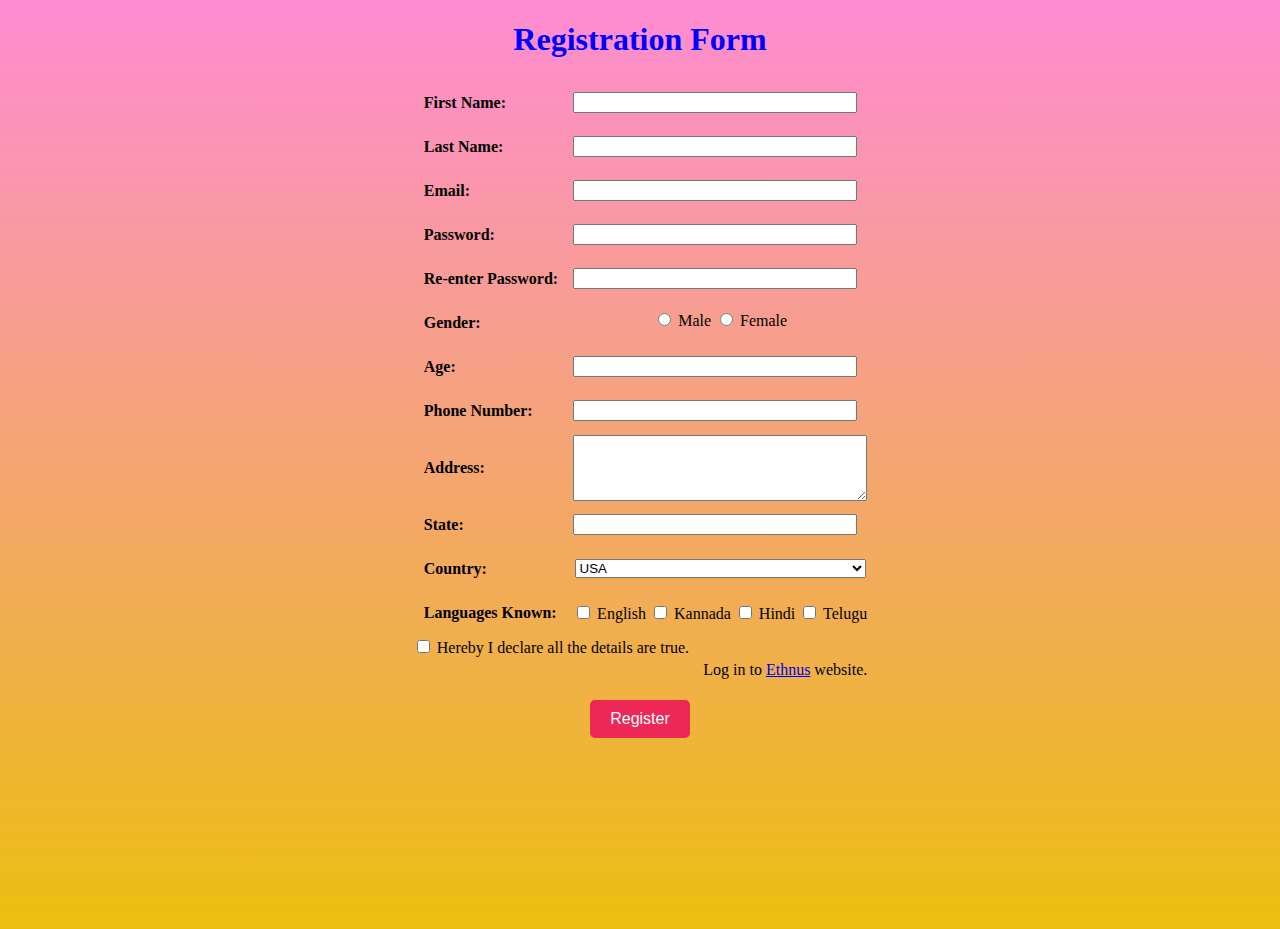
<file: JAVASCRIPT/task8.html>
<!DOCTYPE html>
<html lang="en">
<head>
    <meta charset="UTF-8">
    <meta name="viewport" content="width=device-width, initial-scale=1.0">
    <title>Document</title>
</head>
<body>
    <style>
        body {
            text-align: center;
            background: linear-gradient(to bottom, #fd36b192, #ebbf10);
            height: 100vh;
            
        }

        h1 {
            color: blue;
        }

        table {
            margin: auto;
        }

        input[type="text"],
        input[type="password"],
        input[type="number"],
        select,
        textarea {
            width: 99%;
        }

        .btn {
        background-color: #ed2856; 
        color: white; 
        border: none; 
        padding: 10px 20px; 
        font-size: 16px; 
        cursor: pointer; 
        border-radius: 5px; 
    }

        th {
            text-align: left;
            padding: 12px;
            font-weight: bold;
        }

        #consent {
            text-align: left;
        }

        #link {
            text-align: right;
        }

        .err{
            display: flex;
        }

        .error {
            padding-left: 10px;
            display: flex;
            color: red;
            font-size: 16px;
        }
    </style>
</head>
<body>
    <h1>Registration Form</h1>
    <form id="registration-form">
        <table>
            <tr>
                <th>First Name:</th>
                <td>
                    <div class="err">
                    <input type="text" name="first_name">
                    <span class="error" id="first_name_error"></span>
                </div>
                </td>
            </tr>
            <tr>
                <th>Last Name:</th>
                <td>
                    <div class="err">
                    <input type="text" name="last_name">
                    <span class="error" id="last_name_error"></span>
                </div>
               
                </td>
            </tr>
            <tr>
                <th>Email:</th>
                <td>
                    <div class="err">
                    <input type="text" name="email">
                    <span class="error" id="email_error"></span>
                </div>
                </td>
            </tr>
            <tr>
                <th>Password:</th>
                <td>
                    <div class="err">
                    <input type="password" name="password">
                    <span class="error" id="password_error"></span>
                </div>
                </td>
            </tr>
            <tr>
                <th>Re-enter Password:</th>
                <td>
                    <div class="err">
                    <input type="password" name="re_password">
                    <span class="error" id="re_password_error"></span>
                </div>
                </td>
            </tr>
            <tr>
                <th rowspan="2">Gender:</th>
                <td>
                    
                    <input type="radio" name="gender" value="male"> Male
                    <input type="radio" name="gender" value="female"> Female
                </td>
            </tr>
            <tr>
                <td></td>
            </tr>
            <tr>
                <th>Age:</th>
                <td>
                    <div class="err">
                    <input type="number" name="age">
                    <span class="error" id="age_error"></span>
                </div>
                </td>
            </tr>
            <tr>
                <th>Phone Number:</th>
                <td>
                    <div class="err">
                    <input type="text" name="phone">
                    <span class="error" id="phone_error"></span>
                </div>
                </td>
            </tr>
            <tr>
                <th>Address:</th>
                <td>
                    <div class="err">
                    <textarea name="address" rows="4"></textarea>
                    
                </div>
                </td>
            </tr>
            <tr>
                <th>State:</th>
                <td>
                    <div class="err">
                    <input type="text" name="state">
                    <span class="error" id="state_error"></span>
                </div>
                </td>
            </tr>
            <tr>
                <th>Country:</th>
                <td>
                    <select name="country">
                        <option value="USA">USA</option>
                        <option value="India">India</option>
                        <option value="Germany">Germany</option>
                    </select>
                </td>
            </tr>
            <tr>
                <th>Languages Known:</th>
                <td>
                    <input type="checkbox" name="languages" value="English"> English
                    <input type="checkbox" name="languages" value="Kannada"> Kannada
                    <input type="checkbox" name="languages" value="Hindi"> Hindi
                    <input type="checkbox" name="languages" value="Telugu"> Telugu
                </td>
            </tr>
            <tr>
                <td id="consent" colspan="2">
                    <input type="checkbox" name="declaration" value="true"> Hereby I declare all the details are true.
                </td>
            </tr>
            <tr>
                <td id="link" colspan="2">
                    Log in to <a href="https://ethnus.com/">Ethnus</a> website.
                </td>
            </tr>
        </table>
        <br>
        <input type="submit" class="btn" value="Register">
    </form>

    <script>
        const form = document.getElementById("registration-form");

        const fields = [
            { id: "first_name", label: "First Name" },
            { id: "last_name", label: "Last Name" },
            { id: "email", label: "Email" },
            { id: "password", label: "Password" },
            { id: "re_password", label: "Re-enter Password" },
            { id: "age", label: "Age" },
            { id: "phone", label: "Phone Number" },
            { id: "state", label: "State" },
        ];

        form.addEventListener("submit", function (e) {
            e.preventDefault();

            fields.forEach(field => {
                const input = document.getElementsByName(field.id)[0];
                const errorSpan = document.getElementById(`${field.id}_error`);
                errorSpan.textContent = input.value.length < 5 ? "Poor" : "";
            });

            const password = document.getElementsByName("password")[0].value;
            const rePassword = document.getElementsByName("re_password")[0].value;
            const passwordError = document.getElementById("password_error");
            const rePasswordError = document.getElementById("re_password_error");

            if (password !== rePassword) {
                passwordError.textContent = "Mismatch";
                rePasswordError.textContent = "Mismatch";
            } else {
                passwordError.textContent = "";
                rePasswordError.textContent = "";
            }
        });
    </script>
</body>
</html>
</file>
<file: BOOTSTRAP/task2.css>
.image img{
    position: relative;
    width: 100%;
    height: calc(100vh - 300px);
    min-height: 400px;
    margin: 0 auto;
    text-align: center;
    overflow: hidden;
}
.nav-link{
    padding: 0 37px;
}
.image .carousel-caption h1 {
    color: black;
    font-size: 60px;
    font-weight: 700;
    margin-bottom: 35px;
}
.image .carousel-caption p {
    color: black;
    font-size: 30px;
    margin-bottom: 15px;
    letter-spacing: 1px;
}


.image .carousel-caption {
    position: absolute;
    top: 0;
    bottom: 0;
    display: flex;
    align-items: center;
    justify-content: center;
    flex-direction: column;
    height: calc(100vh - 150px);
    min-height: 400px;
}
.name{
    font-size: 80px;
    font-weight: 100;
}
.image .carousel-caption .btn {
    padding: 15px 35px;
    font-size: 18px;
    font-weight: 500;
    letter-spacing: 1px;
    text-transform: uppercase;
    color: black;
    background: transparent;
    border: 2px solid black;
    border-radius: 0;
    transition: .3s;
}

.image .carousel-caption .btn:hover {
    color: #030f27;
    background: #fdbe33;
    border-color: #fdbe33;
}

.col-lg-4{
    background: #030f27;
    color: #fdbe33;
    padding: 50px;
}

.second{
    background: #fdbe33;
    color: #030f27;
}
.feature {
    position: relative;
    
}
</file>
<file: BOOTSTRAP/task3.css>
.company{
    margin-right: auto;
}


.navbar{
    margin-right: 1rem;
}
.price{
    max-width: 800px;
}

.display-4{
    font-size: 3.5rem;
    font-weight: 300;
    line-height: 1.5;
}

.content{
    font-size: 1.5rem;
    font-weight: 300;
}
footer {
    border-top: 8px solid #333;
    padding: 2rem 1rem;   
    display: flex;
    flex-direction: column;
    
  }
a{
    text-decoration: none;
    color: #33333385;
    font-size: 1.1rem;
}
a:hover{
    color:black;
}
.li{
    text-decoration: none;
    color: aqua;

}
</file>
<file: BOOTSTRAP/task4.css>
.card {
    box-shadow: 0 2px 5px 0 rgba(0, 0, 0, 0.16), 0 2px 10px 0 rgba(0, 0, 0, 0.12);
    margin-top: 120px;
    box-sizing: border-box;
    border-radius: 2px;
    background-clip: padding-box;
    height:50vh; /* Set your desired maximum height */
    overflow: hidden;
}

.card span.card-title {
    color: #fff;
    font-size: 18px; /* Reduce the font size for the title */
    font-weight: 300;
    text-transform: uppercase;
}

.card .card-image {
    position: relative;
    overflow: hidden;
}

.card .card-image img {
    border-radius: 2px 2px 0 0;
    background-clip: padding-box;
    position: relative;
    max-height: 1500px; /* Set your desired maximum image height */
    width: 100%; /* Ensure the image scales with the container */
}

.card .card-image span.card-title {
    position: absolute;
    bottom: 0;
    left: 0;
    padding: 8px; /* Reduce the padding for the title */
    font-size: 2rem; /* Reduce the font size for the title */
}


.card .card-content {
    padding: 8px; /* Reduce the padding for the content */
    border-radius: 0 0 2px 2px;
    background-clip: padding-box;
    box-sizing: border-box;
}

.card .card-content p {
    margin: 0;
    color: inherit;
    font-size: 1rem; /* Reduce the font size for the content */
    line-height: 1.4; /* Increase the line height for better readability */
}

.card .card-action {
    border-top: 1px solid rgba(160, 160, 160, 0.2);
    padding: 8px; /* Reduce the padding for the action links */
}

.card .card-action a {
    color: #ffab40;
    margin-right: 16px;
    transition: color 0.3s ease;
    text-transform: uppercase;
    font-size: 0.9rem; /* Reduce the font size for the links */
}

.card .card-action a:hover {
    color: #ffd8a6;
    text-decoration: none;
}
</file>
